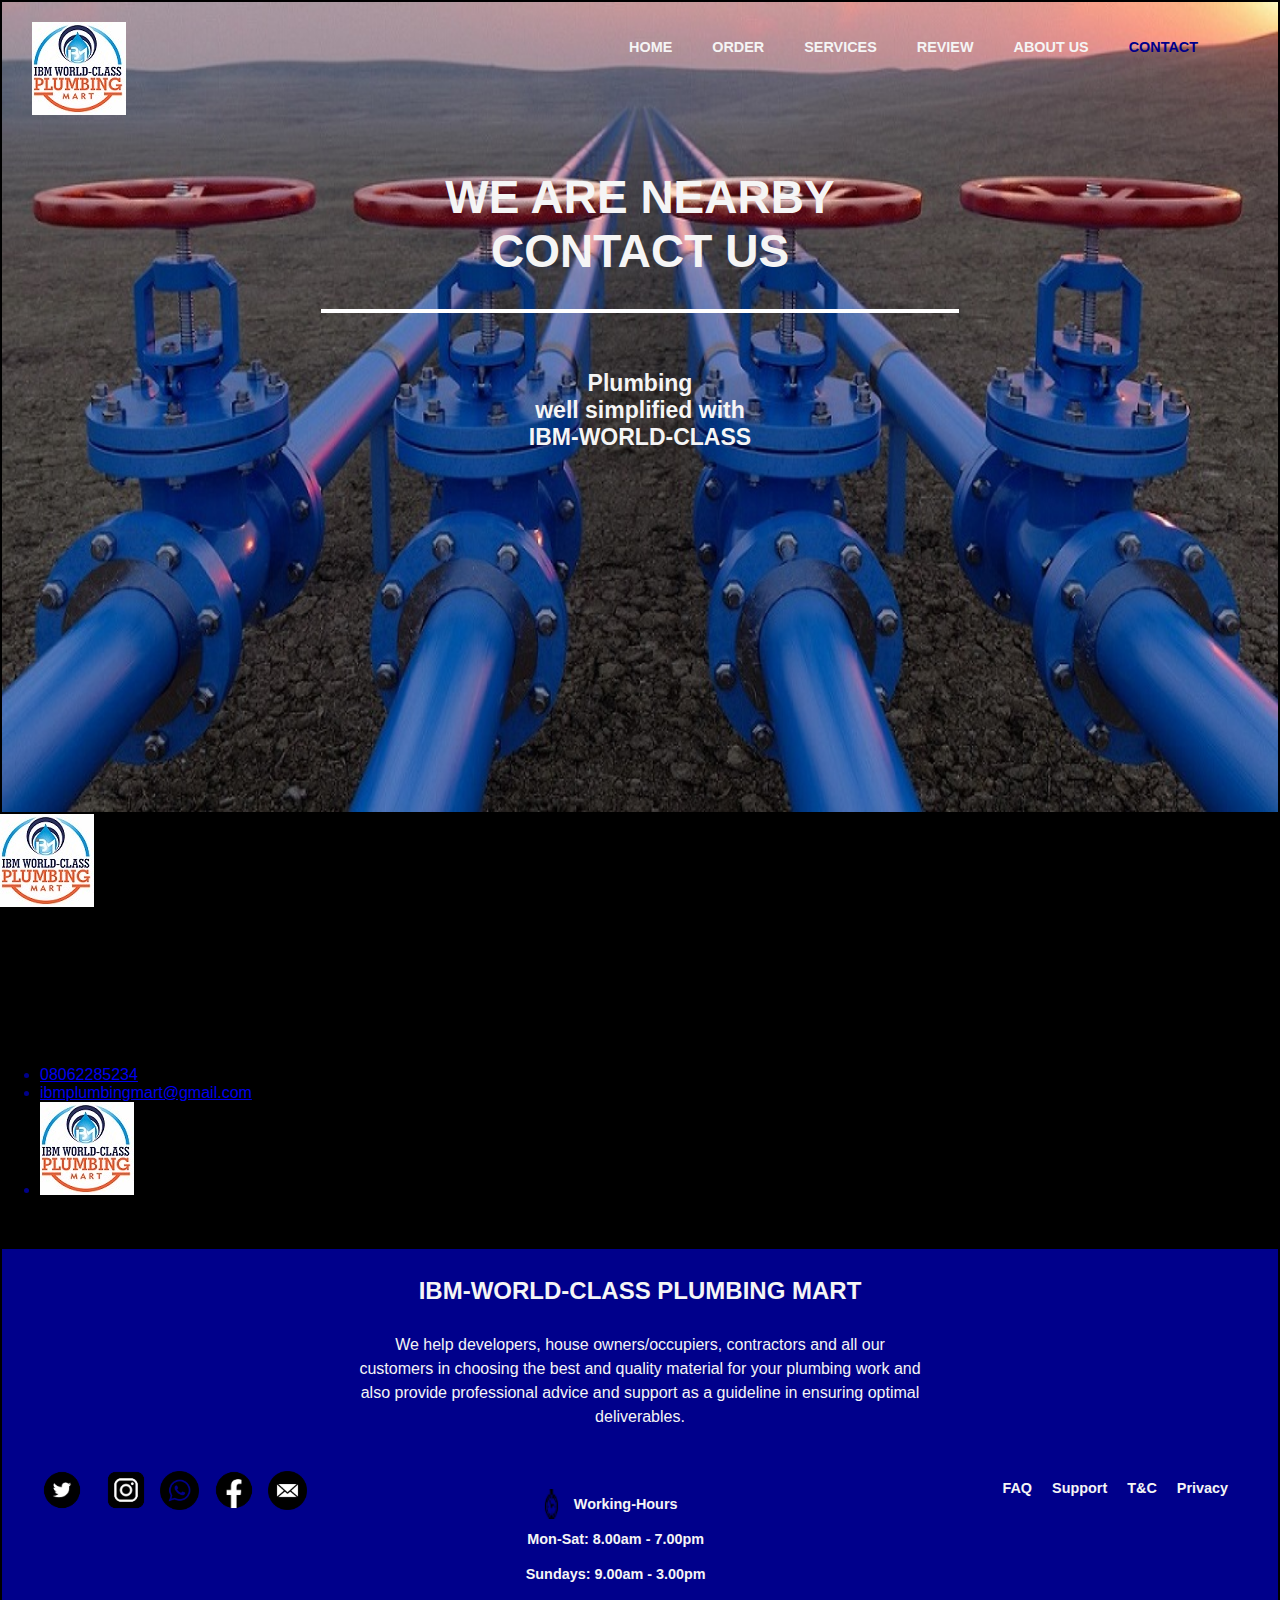
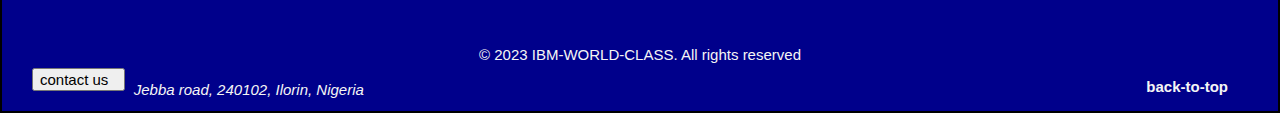
<file: contact.html>
<!DOCTYPE html>
<html lang="en">
<head>
    <meta charset="UTF-8">
    <meta http-equiv="X-UA-Compatible" content="IE=edge">
    <meta name="viewport" content="width=device-width, initial-scale=1.0">
    <title>IBM World Class (Plumbing Mart)</title>
    <link rel="stylesheet" href="css/normalyze.css">
    <link rel="stylesheet" href="css/styleind.css">
    <link rel="icon" href="img/IBM-logo.jpeg" type="image/x-icon">
</head>
<body>
    <header>
        <div class="header1">
        <div class="logo">
            <a href="ibm.html">
                <img src="img/IBM-logo.jpeg" alt="logo-image">
            </a>
        </div>
         <div class="navs">
                <ul>
                    <li><a href="ibm.html">HOME</a></li>
                    <li><a href="order.html">ORDER</a></li>
                    <li><a href="services.html">SERVICES</a></li>
                    <li><a href="review.html">REVIEW</a></li>
                    <li><a href="about.html">ABOUT US</a></li>
                    <li><a href="contact.html" class="selected">CONTACT</a></li>
                </ul>
         </div>
        </div>
        <div class="text">
            <h1><strong>WE ARE NEARBY<br> CONTACT US</strong></h1>
            <hr class="line_top">
            <h4><br>Plumbing<br>well simplified with<br>IBM-WORLD-CLASS<br>&nbsp</h4>
        </div>
    </header>
    <div id="contact">
        <section id="primary">
            <img src="img/IBM-logo.jpeg" alt="CEO" class="our-toast">
            <h5>Our Vision, Mission and Core values</h5>
            <p><i>To complete ones deen in Islam, Allah has commanded male and Female to come together and become one and we have come to obey his word & commandment,</i> <b>ALHAMDULILAHI !!!!</b></p>
        </section>
        <section id="secondary">
            <h5>Contact Details</h5>
            <ul class="contact-info">
                <li class="phone"><a href="tel:08062285234">08062285234</a></li>
                <li class="mail"><a href="mailto:ibmplumbingmart@gmail.com">ibmplumbingmart@gmail.com</a></li>
                <li class="address"><img src="img/IBM-logo.jpeg"><p>GH8R+VJ7, Jebba Road, 240102, Ilorin, Nigeria</p></li>
            </ul>
        </section>
    </div>
    <footer>
        <div class="container">
            <div class="footer-text">
                <h3><strong>IBM-WORLD-CLASS PLUMBING MART</strong></h3>
                <p>We help developers, house owners/occupiers, contractors and all our customers in choosing the best and quality material 
                for your plumbing work and also provide professional advice and support as a guideline in ensuring optimal deliverables.
                </p>
            </div>
                <div class="soc-ther">
                    <div class="social">
                        <a href="https://www.twitter.com/ibm-world-class"><img src="img/twitter-logo.png" width="60" height="60" alt="twitter"></a>
                        <a href="https://www.instagram.com/ibm-world-class"><img src="img/instagram-logo.png" width="60" height="60" alt="instagram"></a>
                        <a href="https://www.whatsapp.com/ibm-world-class"><img src="img/whatsapp1.png" width="39" height="39" style="position:relative;bottom: 10px;" alt="phone"></a>
                        <a href="https://www.facebook.com/ibm-world-class"><img src="img/facebook-logo.png" width="60" height="60" alt="facebook"></a>           
                        <a href="mailto:ibmplumbingmart@gmail.com"><img src="img/mail1.png" width="39" height="39" style="position:relative;bottom:10px;" alt="mail"></a>
                    </div>
                    <div class="Hours">
                        <h4><img src="img/time.png" width="30" height="30" style="position:relative;top:10px;padding-right:15px;" alt="timestamp"><strong>Working-Hours</strong></h4>
                        <h4 style="padding-left: 10px;"><strong>Mon-Sat: 8.00am - 7.00pm</strong></h4>
                        <h4 style="padding-left: 10px;"><strong>Sundays: 9.00am - 3.00pm</strong></h4>
                    </div>
                    <div class="other">
                        <a href="services.html"><strong>FAQ</strong></a>
                        <a href="services.html"><strong>Support</strong></a>
                        <a href="services.html"><strong>T&C</strong></a>
                        <a href="services.html"><strong>Privacy</strong></a>
                    </div>
                </div>
                    <div class="copyright">
                        <p>&copy; 2023 IBM-WORLD-CLASS. All rights reserved</p>
                        <a href="#top" class="btt"><strong>back-to-top</strong></a>
                        <address><button onclick="document.location=contact.html" style="position:relative;bottom:10px;padding-right:15px;">contact us</button>&nbsp; Jebba road, 240102, Ilorin, Nigeria</address>
                   </div>
        </div>
    </footer>
</body>
</html>
</file>
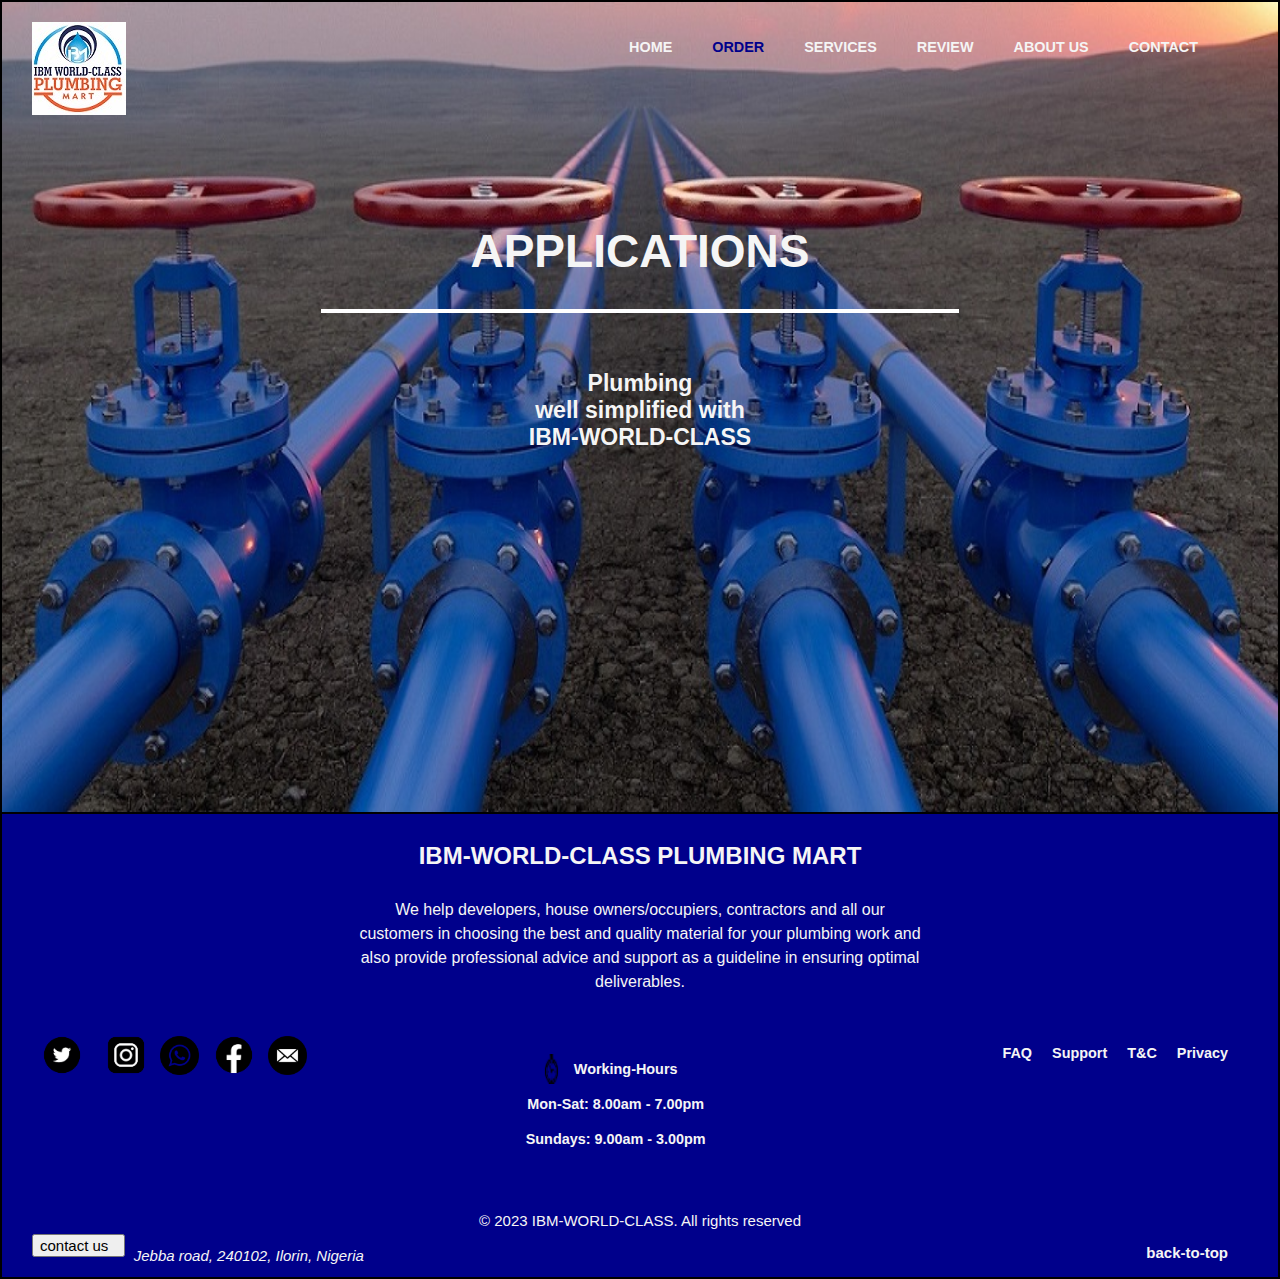
<file: order.html>
<!DOCTYPE html>
<html lang="en">
<head>
    <meta charset="UTF-8">
    <meta http-equiv="X-UA-Compatible" content="IE=edge">
    <meta name="viewport" content="width=device-width, initial-scale=1.0">
    <title>IBM World Class (Plumbing Mart)</title>
    <link rel="stylesheet" href="css/normalyze.css">
    <link rel="stylesheet" href="css/styleind.css">
    <link rel="icon" href="img/IBM-logo.jpeg" type="image/x-icon">
</head>
<body>
    <header>
        <div class="header1">
        <div class="logo">
            <a href="ibm.html">
                <img src="img/IBM-logo.jpeg" alt="logo-image">
            </a>
        </div>
         <div class="navs">
                <ul>
                    <li><a href="ibm.html">HOME</a></li>
                    <li><a href="order.html" class="selected">ORDER</a></li>
                    <li><a href="services.html">SERVICES</a></li>
                    <li><a href="review.html">REVIEW</a></li>
                    <li><a href="about.html">ABOUT US</a></li>
                    <li><a href="contact.html">CONTACT</a></li>
                </ul>
         </div>
        </div>
        <div class="text">
            <br><br>
            <h1><strong>APPLICATIONS</strong></h1>
            <hr class="line_top">
            <h4><br>Plumbing<br>well simplified with<br>IBM-WORLD-CLASS<br>&nbsp</h4>
        </div>
    </header>
    <footer>
        <div class="container">
            <div class="footer-text">
                <h3><strong>IBM-WORLD-CLASS PLUMBING MART</strong></h3>
                <p>We help developers, house owners/occupiers, contractors and all our customers in choosing the best and quality material 
                for your plumbing work and also provide professional advice and support as a guideline in ensuring optimal deliverables.
                </p>
            </div>
                <div class="soc-ther">
                    <div class="social">
                        <a href="https://www.twitter.com/ibm-world-class"><img src="img/twitter-logo.png" width="60" height="60" alt="twitter"></a>
                        <a href="https://www.instagram.com/ibm-world-class"><img src="img/instagram-logo.png" width="60" height="60" alt="instagram"></a>
                        <a href="https://www.whatsapp.com/ibm-world-class"><img src="img/whatsapp1.png" width="39" height="39" style="position:relative;bottom: 10px;" alt="phone"></a>
                        <a href="https://www.facebook.com/ibm-world-class"><img src="img/facebook-logo.png" width="60" height="60" alt="facebook"></a>           
                        <a href="mailto:ibmplumbingmart@gmail.com"><img src="img/mail1.png" width="39" height="39" style="position:relative;bottom:10px;" alt="mail"></a>
                    </div>
                    <div class="Hours">
                        <h4><img src="img/time.png" width="30" height="30" style="position:relative;top:10px;padding-right:15px;" alt="timestamp"><strong>Working-Hours</strong></h4>
                        <h4 style="padding-left: 10px;"><strong>Mon-Sat: 8.00am - 7.00pm</strong></h4>
                        <h4 style="padding-left: 10px;"><strong>Sundays: 9.00am - 3.00pm</strong></h4>
                    </div>
                    <div class="other">
                        <a href="services.html"><strong>FAQ</strong></a>
                        <a href="services.html"><strong>Support</strong></a>
                        <a href="services.html"><strong>T&C</strong></a>
                        <a href="services.html"><strong>Privacy</strong></a>
                    </div>
                </div>
                    <div class="copyright">
                        <p>&copy; 2023 IBM-WORLD-CLASS. All rights reserved</p>
                        <a href="#top" class="btt"><strong>back-to-top</strong></a>
                        <address><button onclick="document.location=contact.html" style="position:relative;bottom:10px;padding-right:15px;">contact us</button>&nbsp; Jebba road, 240102, Ilorin, Nigeria</address>
                   </div>
        </div>
    </footer>
</body>
</html>
</file>
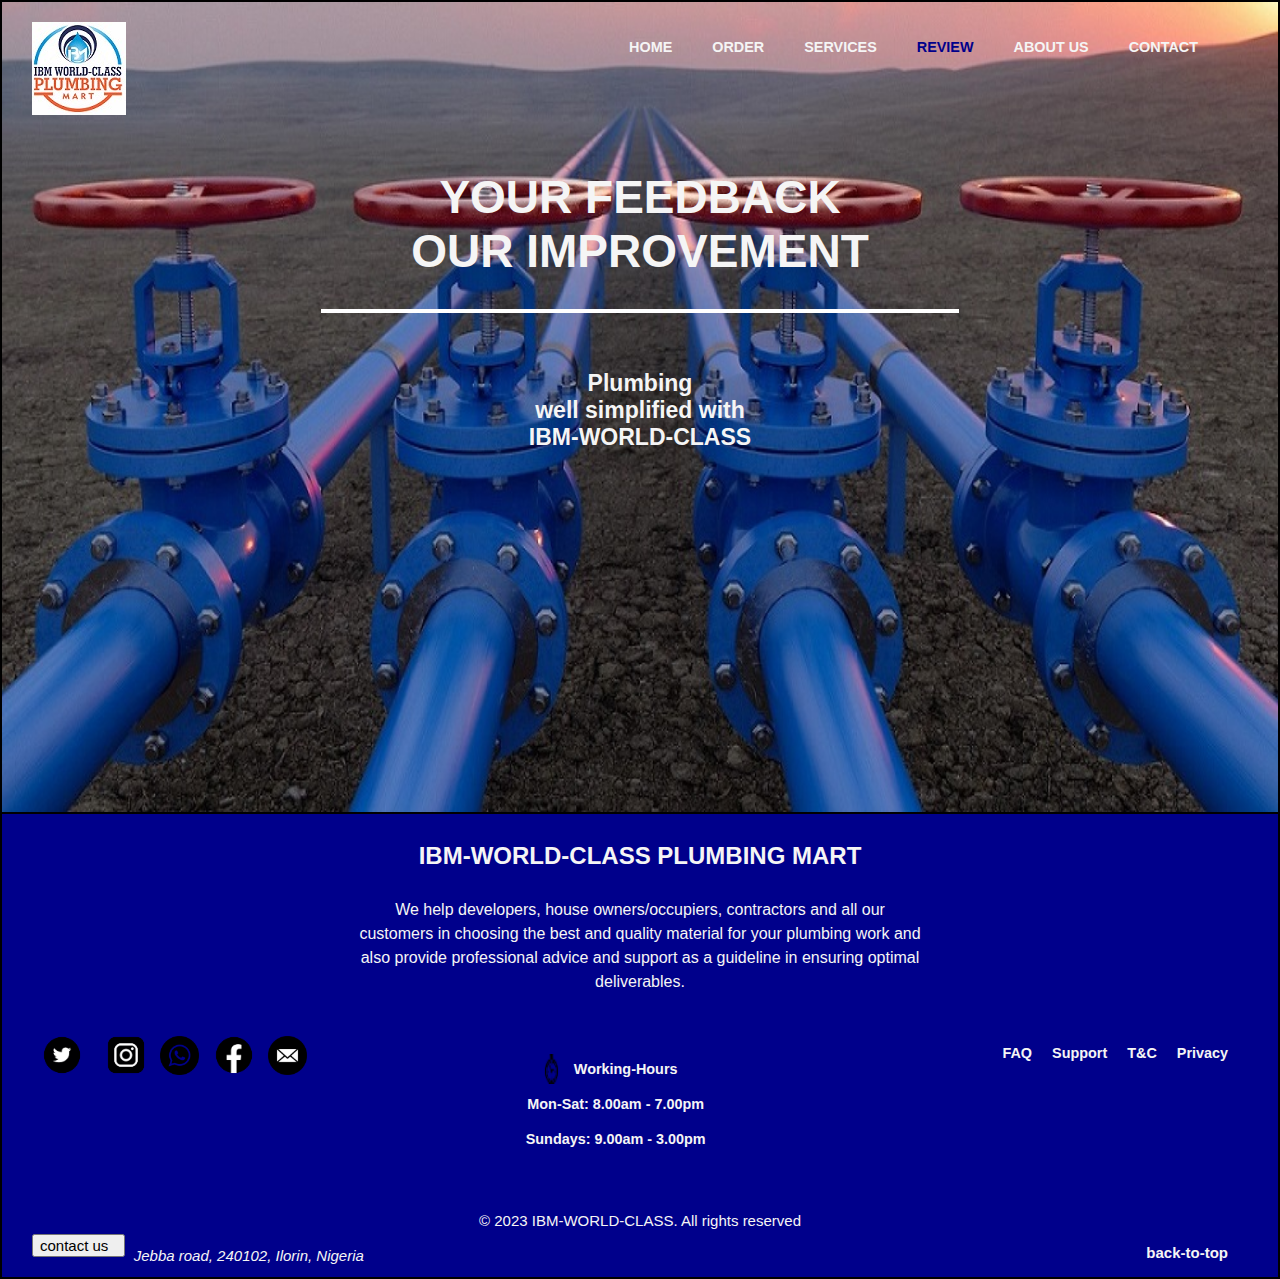
<file: review.html>
<!DOCTYPE html>
<html lang="en">
<head>
    <meta charset="UTF-8">
    <meta http-equiv="X-UA-Compatible" content="IE=edge">
    <meta name="viewport" content="width=device-width, initial-scale=1.0">
    <title>IBM World Class (Plumbing Mart)</title>
    <link rel="stylesheet" href="css/normalyze.css">
    <link rel="stylesheet" href="css/styleind.css">
    <link rel="icon" href="img/IBM-logo.jpeg" type="image/x-icon">
</head>
<body>
    <header>
        <div class="header1">
        <div class="logo">
            <a href="ibm.html">
                <img src="img/IBM-logo.jpeg" alt="logo-image">
            </a>
        </div>
         <div class="navs">
                <ul>
                    <li><a href="ibm.html">HOME</a></li>
                    <li><a href="order.html">ORDER</a></li>
                    <li><a href="services.html">SERVICES</a></li>
                    <li><a href="review.html" class="selected">REVIEW</a></li>
                    <li><a href="about.html">ABOUT US</a></li>
                    <li><a href="contact.html">CONTACT</a></li>
                </ul>
         </div>
        </div>
        <div class="text">
            <h1><strong>YOUR FEEDBACK<br> OUR IMPROVEMENT</strong></h1>
            <hr class="line_top">
            <h4><br>Plumbing<br>well simplified with<br>IBM-WORLD-CLASS<br>&nbsp</h4>
        </div>
    </header>
    <footer>
        <div class="container">
            <div class="footer-text">
                <h3><strong>IBM-WORLD-CLASS PLUMBING MART</strong></h3>
                <p>We help developers, house owners/occupiers, contractors and all our customers in choosing the best and quality material 
                for your plumbing work and also provide professional advice and support as a guideline in ensuring optimal deliverables.
                </p>
            </div>
                <div class="soc-ther">
                    <div class="social">
                        <a href="https://www.twitter.com/ibm-world-class"><img src="img/twitter-logo.png" width="60" height="60" alt="twitter"></a>
                        <a href="https://www.instagram.com/ibm-world-class"><img src="img/instagram-logo.png" width="60" height="60" alt="instagram"></a>
                        <a href="https://www.whatsapp.com/ibm-world-class"><img src="img/whatsapp1.png" width="39" height="39" style="position:relative;bottom: 10px;" alt="phone"></a>
                        <a href="https://www.facebook.com/ibm-world-class"><img src="img/facebook-logo.png" width="60" height="60" alt="facebook"></a>           
                        <a href="mailto:ibmplumbingmart@gmail.com"><img src="img/mail1.png" width="39" height="39" style="position:relative;bottom:10px;" alt="mail"></a>
                    </div>
                    <div class="Hours">
                        <h4><img src="img/time.png" width="30" height="30" style="position:relative;top:10px;padding-right:15px;" alt="timestamp"><strong>Working-Hours</strong></h4>
                        <h4 style="padding-left: 10px;"><strong>Mon-Sat: 8.00am - 7.00pm</strong></h4>
                        <h4 style="padding-left: 10px;"><strong>Sundays: 9.00am - 3.00pm</strong></h4>
                    </div>
                    <div class="other">
                        <a href="services.html"><strong>FAQ</strong></a>
                        <a href="services.html"><strong>Support</strong></a>
                        <a href="services.html"><strong>T&C</strong></a>
                        <a href="services.html"><strong>Privacy</strong></a>
                    </div>
                </div>
                    <div class="copyright">
                        <p>&copy; 2023 IBM-WORLD-CLASS. All rights reserved</p>
                        <a href="#top" class="btt"><strong>back-to-top</strong></a>
                        <address><button onclick="document.location=contact.html" style="position:relative;bottom:10px;padding-right:15px;">contact us</button>&nbsp; Jebba road, 240102, Ilorin, Nigeria</address>
                   </div>
        </div>
    </footer>
</body>
</html>
</file>
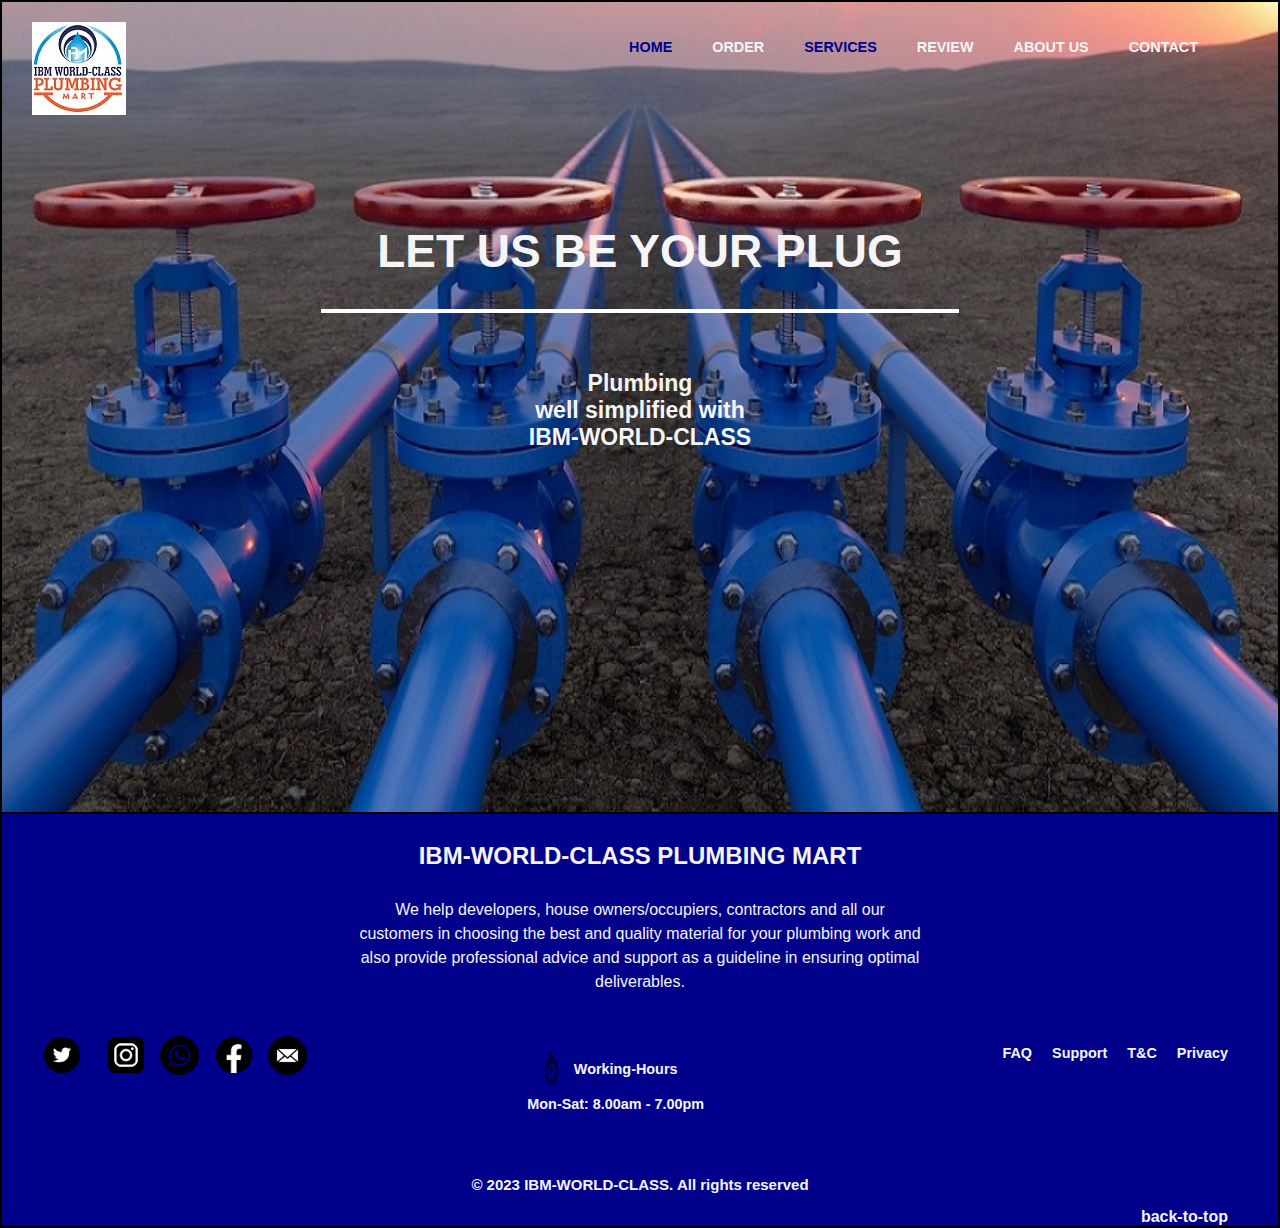
<file: services.html>
<!DOCTYPE html>
<html lang="en">
<head>
    <meta charset="UTF-8">
    <meta http-equiv="X-UA-Compatible" content="IE=edge">
    <meta name="viewport" content="width=device-width, initial-scale=1.0">
    <title>IBM World Class (Plumbing Mart)</title>
    <link rel="stylesheet" href="css/normalyze.css">
    <link rel="stylesheet" href="css/styleind.css">
    <link rel="icon" href="img/IBM-logo.jpeg" type="image/x-icon">
</head>
<body>
    <header>
        <div class="header1">
        <div class="logo">
            <a href="ibm.html">
                <img src="img/IBM-logo.jpeg" alt="logo-image">
            </a>
        </div>
         <div class="navs">
                <ul>
                    <li><a href="ibm.html" class="selected">HOME</a></li>
                    <li><a href="order.html">ORDER</a></li>
                    <li><a href="services.html" class="selected">SERVICES</a></li>
                    <li><a href="review.html">REVIEW</a></li>
                    <li><a href="about.html">ABOUT US</a></li>
                    <li><a href="contact.html">CONTACT</a></li>
                </ul>
         </div>
        </div>
        <div class="text">
            <br><br>
            <h1><strong>LET US BE YOUR PLUG</strong></h1>
            <hr class="line_top">
            <h4><br>Plumbing<br>well simplified with<br>IBM-WORLD-CLASS<br>&nbsp</h4>
        </div>
    </header>
    <footer>
        <div class="container">
            <div class="footer-text">
                <h3><strong>IBM-WORLD-CLASS PLUMBING MART</strong></h3>
                <p>We help developers, house owners/occupiers, contractors and all our customers in choosing the best and quality material 
                for your plumbing work and also provide professional advice and support as a guideline in ensuring optimal deliverables.
                </p>
            </div>
            <div class="soc-ther">
            <div class="social">
                <a href="https://www.twitter.com/ibm-world-class"><img src="img/twitter-logo.png" width="60" height="60" alt="twitter"></a>
                <a href="https://www.instagram.com/ibm-world-class"><img src="img/instagram-logo.png" width="60" height="60" alt="instagram"></a>
                <a href="https://www.whatsapp.com/ibm-world-class"><img src="img/whatsapp1.png" width="39" height="39" style="position:relative;bottom: 10px;" alt="phone"></a>
                <a href="https://www.facebook.com/ibm-world-class"><img src="img/facebook-logo.png" width="60" height="60" alt="facebook"></a>           
                <a href="mailto:IBMWorldClass@gmail.com"><img src="img/mail1.png" width="39" height="39" style="position:relative;bottom:10px;" alt="mail"></a>
            </div>
            <div class="Hours">
                <h4><b><img src="img/time.png" width="30px" height="30px" style="position:relative;top:10px;padding-right:15px;"alt="timestamp"><strong>Working-Hours</strong></h4>
                <h4 style="padding-left: 10px;"><strong>Mon-Sat: 8.00am - 7.00pm</strong></h4>
            </div>
            <div class="other">
                <a href="services.html"><strong>FAQ</strong></a>
                <a href="services.html"><strong>Support</strong></a>
                <a href="services.html"><strong>T&C</strong></a>
                <a href="services.html"><strong>Privacy</strong></a>
            </div>
            </div>
            <div class="copyright">
                <p>&copy; 2023 IBM-WORLD-CLASS. All rights reserved</p>
            </div>
            <a href="#top" class="btt">back-to-top</a>
        </div>
    </footer>
</body>
</html>
</file>
<file: css/styleind.css>
* {
    box-sizing: border-box;
  }

/********HEADER*********/
header {
    background-image: url('../img/bkgrd2.jpg');
    opacity: 1.0;
    padding-bottom: 100px;
    background-size: 100% 100%;
    background-repeat: no-repeat;
    margin: 2px;
    height: 90vh;
}

.header1 {
    display: flex;
    justify-content: space-between;
}

.logo {
    margin: 0%;
    padding: 20px 30px;
}
.navs ul {
    padding: 20px 80px;
    display: flex;
    gap: 40px;
}

.navs li {
    list-style-type: none;
    display: block;
}

.navs a {
    color: whitesmoke;
    text-decoration: none;
    font-size: 0.9em;
    font-weight: 700;
}

a.selected {
    color: darkblue;
}

a:hover {
    color: brown;
}

.text {
    text-align: center;
    font-size: 23px;
    color: whitesmoke;
    font-weight: 200;
}

.line_top {
    -webkit-text-size-adjust: 100%;
    font-family: Lato, -apple-system, BlinkMacSystemFont, “Segoe UI”, Roboto, Helvetica, Arial, sans-serif;
    font-size: 1em;
    line-height: 2;
    box-sizing: content-box;
    overflow: visible;
    width: 50%;
    color: white;
    background-color: white;
    height: 4px;
    border: none;
}

 /********BODY*********/
body {
    font-size: 100%;
    background-color: black;
 }

 .main-content{
    display: -webkit-flex;
    display: flex;
    background-color: lavender;
    color: black;
    padding: 2px 50px;
    margin:2px;
    font-size: 1rem;
    font-family: -apple-system,BlinkMacSystemFont,"Segoe UI",Roboto,Oxygen-Sans,Ubuntu,Cantarell,"Helvetica Neue",sans-serif;
    font-style: normal;
    text-align: justify;
    font-weight: 400;
    line-height: 1.5;
    gap: 40px;
    border: 2px solid white;
}

.content {
    width: 60%;
    /*border: 2px solid black;*/
}

::marker {
    color:darkblue;
}

.material-display {
    display: inline-block;
    padding-top: 50px;
    width: 40%;
    /*border: 2px solid black;*/
}

.img-style {
    display: -webkit-flex;
    display: flex;
    gap: 20px;
    align-items: center;
    padding-bottom: 20px;
}

.img-style img {
    border-radius: 30px;
}

.img-style > a, figcaption {
    color: darkblue;
    text-align: center;
    text-decoration: none;
    font-weight: 400;
}

h2 {
    color:darkblue;
    font-size: 150%;
}

h3 {
    color: whitesmoke;
    font-size: 1.5rem;
    text-align: center;
}

/********SUB-FOOTER*********/
.sub-foot {
    display: flex;
    background-color: gray;
    color: whitesmoke;
    margin: 2px;
    gap: 200px;
    padding: 50px;
}

.user-form {
    padding: 1px;
    width: 30%;
    background-color: gray;
}

/*
.partnerships {
    display: flex;
    gap: 20px;
    align-items: center;
    padding-bottom: 20px;
}
*/

.sub-foot textarea {
    resize: none;
    height: 100px;
    width: 250px;
    margin-bottom: 10px;
    padding: 10px;
}

/********FOOTER*********/
.container {
    display: -webkit-flex;
    display: flex;
    flex-direction: column;
    background-color: darkblue;
    margin: 2px;
    height: 100%;
    color: whitesmoke;
    /* border: 2px solid green; */
}

.footer-text {
    width: auto;
    height: auto;
    /* border: 2px solid blue; */
    text-align: center;
    padding-left: 28%;
    padding-right: 28%;
    padding-bottom: 15px;
    line-height: 1.5;
}

.soc-ther {
    width:auto;
    height:auto;
    /* border: 2px solid purple; */
    display: flex;
    justify-content: space-between;
    font-size: 15px;
    padding-right: auto;
}
.social {
    width: 33%;
    height: 30%;
    padding-left: 30px;
    /* border: 2px black; */
}
.Hours {
    width: auto;
    text-align: center;
    padding-right: 16%;
    padding-bottom: 30px;
    color: whitesmoke;
    font-size: 0.9rem;
}

.other {
    display: -webkit-flex;
    display: flex;
    width: auto;
    height: 30%;
    padding-top: 20px;
    padding-right: 50px;
    gap: 20px;
    /* border: 2px solid yellow; */
}

.other a {
    text-decoration: none;
    color: whitesmoke;
    font-size: 0.9rem;
}

.copyright {
    width: auto;
    height: 20%;
    font-size: 15px;
    /* border: 2px solid red; */
    text-align: center;
}

.btt {
    display: -webkit-flex;
    display: flex;
    float: right;
    color: whitesmoke;
    text-decoration: none;
    padding-right: 50px;
    scroll-padding-bottom: 50px;
}

address {
    float: left;
    padding-bottom: 10px;
    padding-left: 30px;
    text-align: justify,center;
    text-decoration: none;
}
</file>
<file: css/normalyze.css>
/*! normalize.css v1.1.0 | MIT License | git.io/normalize */

/* ==========================================================================
   HTML5 display definitions
   ========================================================================== */

/**
 * Correct `block` display not defined in IE 6/7/8/9 and Firefox 3.
 */

article,
aside,
details,
figcaption,
figure,
footer,
header,
hgroup,
main,
nav,
section,
summary {
    display: block;
}

/**
 * Correct `inline-block` display not defined in IE 6/7/8/9 and Firefox 3.
 */

audio,
canvas,
video {
    display: inline-block;
    *display: inline;
    *zoom: 1;
}

/**
 * Prevent modern browsers from displaying `audio` without controls.
 * Remove excess height in iOS 5 devices.
 */

audio:not([controls]) {
    display: none;
    height: 0;
}

/**
 * Address styling not present in IE 7/8/9, Firefox 3, and Safari 4.
 * Known issue: no IE 6 support.
 */

[hidden] {
    display: none;
}

/* ==========================================================================
   Base
   ========================================================================== */

/**
 * 1. Correct text resizing oddly in IE 6/7 when body `font-size` is set using
 *    `em` units.
 * 2. Prevent iOS text size adjust after orientation change, without disabling
 *    user zoom.
 */

html {
    font-size: 100%; /* 1 */
    -webkit-text-size-adjust: 100%; /* 2 */
    -ms-text-size-adjust: 100%; /* 2 */
}

/**
 * Address `font-family` inconsistency between `textarea` and other form
 * elements.
 */

html,
button,
input,
select,
textarea {
    font-family: sans-serif;
}

/**
 * Address margins handled incorrectly in IE 6/7.
 */

body {
    margin: 0;
}

/* ==========================================================================
   Links
   ========================================================================== */

/**
 * Address `outline` inconsistency between Chrome and other browsers.
 */

a:focus {
    outline: thin dotted;
}

/**
 * Improve readability when focused and also mouse hovered in all browsers.
 */

a:active,
a:hover {
    outline: 0;
}

/* ==========================================================================
   Typography
   ========================================================================== */

/**
 * Address font sizes and margins set differently in IE 6/7.
 * Address font sizes within `section` and `article` in Firefox 4+, Safari 5,
 * and Chrome.
 */

h1 {
    font-size: 2em;
    margin: 0.67em 0;
}

h2 {
    font-size: 1.5em;
    margin: 0.83em 0;
}

h3 {
    font-size: 1.17em;
    margin: 1em 0;
}

h4 {
    font-size: 1em;
    margin: 1.33em 0;
}

h5 {
    font-size: 0.83em;
    margin: 1.67em 0;
}

h6 {
    font-size: 0.67em;
    margin: 2.33em 0;
}

/**
 * Address styling not present in IE 7/8/9, Safari 5, and Chrome.
 */

abbr[title] {
    border-bottom: 1px dotted;
}

/**
 * Address style set to `bolder` in Firefox 3+, Safari 4/5, and Chrome.
 */

b,
strong {
    font-weight: bold;
}

blockquote {
    margin: 1em 40px;
}

/**
 * Address styling not present in Safari 5 and Chrome.
 */

dfn {
    font-style: italic;
}

/**
 * Address differences between Firefox and other browsers.
 * Known issue: no IE 6/7 normalization.
 */

hr {
    -moz-box-sizing: content-box;
    box-sizing: content-box;
    height: 0;
}

/**
 * Address styling not present in IE 6/7/8/9.
 */

mark {
    background: #ff0;
    color: #000;
}

/**
 * Address margins set differently in IE 6/7.
 */

p,
pre {
    margin: 1em 0;
}

/**
 * Correct font family set oddly in IE 6, Safari 4/5, and Chrome.
 */

code,
kbd,
pre,
samp {
    font-family: monospace, serif;
    _font-family: 'courier new', monospace;
    font-size: 1em;
}

/**
 * Improve readability of pre-formatted text in all browsers.
 */

pre {
    white-space: pre;
    white-space: pre-wrap;
    word-wrap: break-word;
}

/**
 * Address CSS quotes not supported in IE 6/7.
 */

q {
    quotes: none;
}

/**
 * Address `quotes` property not supported in Safari 4.
 */

q:before,
q:after {
    content: '';
    content: none;
}

/**
 * Address inconsistent and variable font size in all browsers.
 */

small {
    font-size: 80%;
}

/**
 * Prevent `sub` and `sup` affecting `line-height` in all browsers.
 */

sub,
sup {
    font-size: 75%;
    line-height: 0;
    position: relative;
    vertical-align: baseline;
}

sup {
    top: -0.5em;
}

sub {
    bottom: -0.25em;
}

/* ==========================================================================
   Lists
   ========================================================================== */

/**
 * Address margins set differently in IE 6/7.
 */

dl,
menu,
ol,
ul {
    margin: 1em 0;
}

dd {
    margin: 0 0 0 40px;
}

/**
 * Address paddings set differently in IE 6/7.
 */

menu,
ol,
ul {
    padding: 0 0 0 40px;
}

/**
 * Correct list images handled incorrectly in IE 7.
 */

nav ul,
nav ol {
    list-style: none;
    list-style-image: none;
}

/* ==========================================================================
   Embedded content
   ========================================================================== */

/**
 * 1. Remove border when inside `a` element in IE 6/7/8/9 and Firefox 3.
 * 2. Improve image quality when scaled in IE 7.
 */

img {
    border: 0; /* 1 */
    -ms-interpolation-mode: bicubic; /* 2 */
}

/**
 * Correct overflow displayed oddly in IE 9.
 */

svg:not(:root) {
    overflow: hidden;
}

/* ==========================================================================
   Figures
   ========================================================================== */

/**
 * Address margin not present in IE 6/7/8/9, Safari 5, and Opera 11.
 */

figure {
    margin: 0;
}

/* ==========================================================================
   Forms
   ========================================================================== */

/**
 * Correct margin displayed oddly in IE 6/7.
 */

form {
    margin: 0;
}

/**
 * Define consistent border, margin, and padding.
 */

fieldset {
    border: 1px solid #c0c0c0;
    margin: 0 2px;
    padding: 0.35em 0.625em 0.75em;
}

/**
 * 1. Correct color not being inherited in IE 6/7/8/9.
 * 2. Correct text not wrapping in Firefox 3.
 * 3. Correct alignment displayed oddly in IE 6/7.
 */

legend {
    border: 0; /* 1 */
    padding: 0;
    white-space: normal; /* 2 */
    *margin-left: -7px; /* 3 */
}

/**
 * 1. Correct font size not being inherited in all browsers.
 * 2. Address margins set differently in IE 6/7, Firefox 3+, Safari 5,
 *    and Chrome.
 * 3. Improve appearance and consistency in all browsers.
 */

button,
input,
select,
textarea {
    font-size: 100%; /* 1 */
    margin: 0; /* 2 */
    vertical-align: baseline; /* 3 */
    *vertical-align: middle; /* 3 */
}

/**
 * Address Firefox 3+ setting `line-height` on `input` using `!important` in
 * the UA stylesheet.
 */

button,
input {
    line-height: normal;
}

/**
 * Address inconsistent `text-transform` inheritance for `button` and `select`.
 * All other form control elements do not inherit `text-transform` values.
 * Correct `button` style inheritance in Chrome, Safari 5+, and IE 6+.
 * Correct `select` style inheritance in Firefox 4+ and Opera.
 */

button,
select {
    text-transform: none;
}

/**
 * 1. Avoid the WebKit bug in Android 4.0.* where (2) destroys native `audio`
 *    and `video` controls.
 * 2. Correct inability to style clickable `input` types in iOS.
 * 3. Improve usability and consistency of cursor style between image-type
 *    `input` and others.
 * 4. Remove inner spacing in IE 7 without affecting normal text inputs.
 *    Known issue: inner spacing remains in IE 6.
 */

button,
html input[type="button"], /* 1 */
input[type="reset"],
input[type="submit"] {
    -webkit-appearance: button; /* 2 */
    cursor: pointer; /* 3 */
    *overflow: visible;  /* 4 */
}

/**
 * Re-set default cursor for disabled elements.
 */

button[disabled],
html input[disabled] {
    cursor: default;
}

/**
 * 1. Address box sizing set to content-box in IE 8/9.
 * 2. Remove excess padding in IE 8/9.
 * 3. Remove excess padding in IE 7.
 *    Known issue: excess padding remains in IE 6.
 */

input[type="checkbox"],
input[type="radio"] {
    box-sizing: border-box; /* 1 */
    padding: 0; /* 2 */
    *height: 13px; /* 3 */
    *width: 13px; /* 3 */
}

/**
 * 1. Address `appearance` set to `searchfield` in Safari 5 and Chrome.
 * 2. Address `box-sizing` set to `border-box` in Safari 5 and Chrome
 *    (include `-moz` to future-proof).
 */

input[type="search"] {
    -webkit-appearance: textfield; /* 1 */
    -moz-box-sizing: content-box;
    -webkit-box-sizing: content-box; /* 2 */
    box-sizing: content-box;
}

/**
 * Remove inner padding and search cancel button in Safari 5 and Chrome
 * on OS X.
 */

input[type="search"]::-webkit-search-cancel-button,
input[type="search"]::-webkit-search-decoration {
    -webkit-appearance: none;
}

/**
 * Remove inner padding and border in Firefox 3+.
 */

button::-moz-focus-inner,
input::-moz-focus-inner {
    border: 0;
    padding: 0;
}

/**
 * 1. Remove default vertical scrollbar in IE 6/7/8/9.
 * 2. Improve readability and alignment in all browsers.
 */

textarea {
    overflow: auto; /* 1 */
    vertical-align: top; /* 2 */
}

/* ==========================================================================
   Tables
   ========================================================================== */

/**
 * Remove most spacing between table cells.
 */

table {
    border-collapse: collapse;
    border-spacing: 0;
}
</file>
